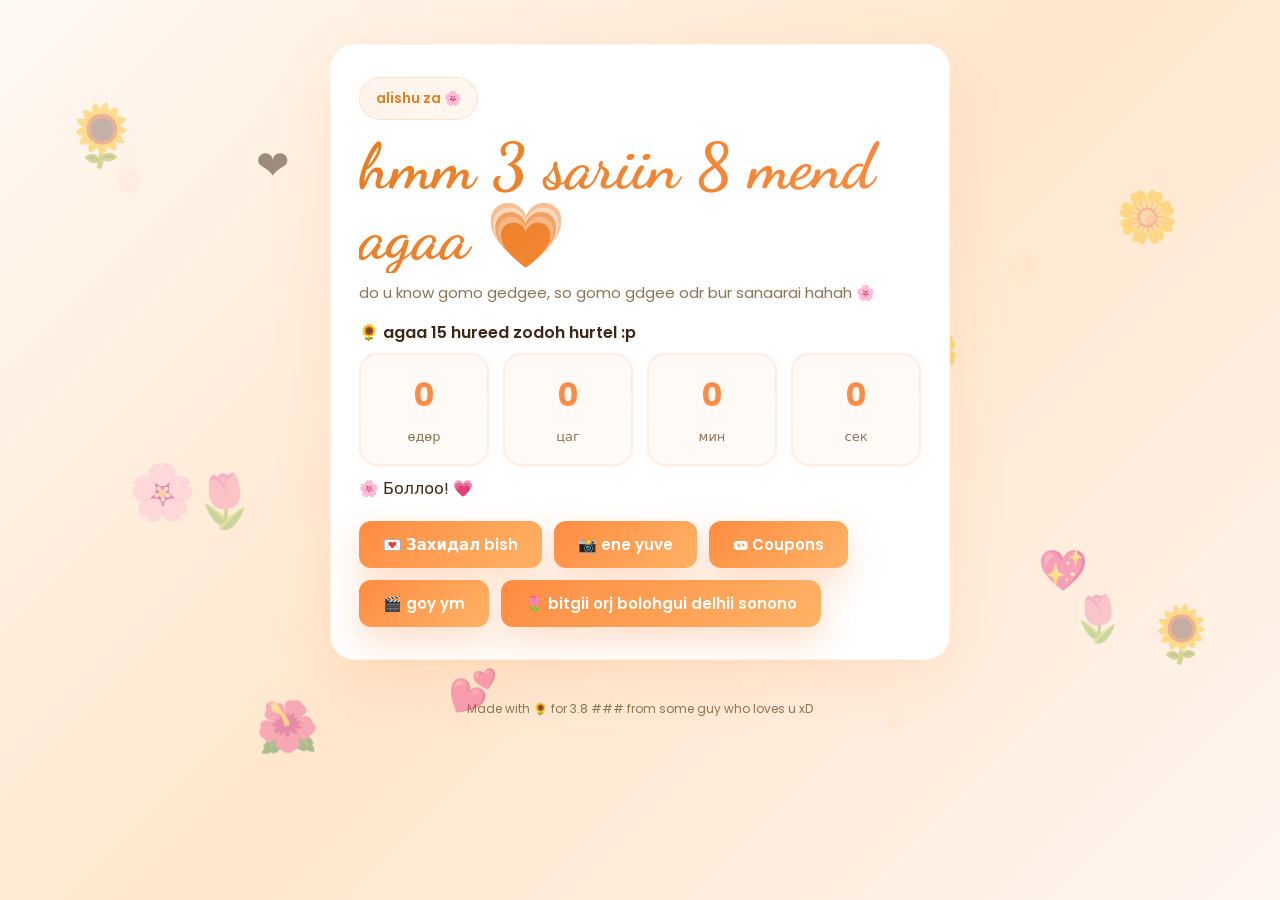
<file: index.html>
<!doctype html>
<html lang="mn">
<head>
  <meta charset="UTF-8" />
  <meta name="viewport" content="width=device-width,initial-scale=1" />
  <title>alishu za 💗</title>

  <link rel="preconnect" href="https://fonts.googleapis.com">
  <link rel="preconnect" href="https://fonts.gstatic.com" crossorigin>
  <link href="https://fonts.googleapis.com/css2?family=Dancing+Script:wght@600;700&family=Poppins:wght@300;400;600&display=swap" rel="stylesheet">

  <link rel="stylesheet" href="style.css" />
</head>

<body>

  <div class="bg-hearts" aria-hidden="true"></div>

  <!-- Floating flowers -->
  <div class="float-bg float1">🌻</div>
  <div class="float-bg float2">🌼</div>
  <div class="float-bg float3">🌸</div>
  <div class="float-bg float4">🌷</div>
  <div class="float-bg float5">🌺</div>
  <div class="float-bg float6">🌻</div>
  <div class="float-bg float7">🌼</div>
  <div class="float-bg float8">🌷</div>
  <div class="float-heart heart1">❤️</div>
<div class="float-heart heart2">💖</div>
<div class="float-heart heart3">💕</div>
<div class="float-heart heart4">💗</div>

  <header class="hero">
    <div class="card hero-card">

      <p class="badge">alishu za 🌸</p>

      <h1>hmm 3 sariin 8 mend agaa 💗</h1>

      <p class="sub">
        do u know gomo gedgee, so gomo gdgee odr bur sanaarai hahah 🌸
      </p>

      <!-- COUNTDOWN -->
      <div class="countdown-wrap">
        <p class="countdown-label">🌻 agaa 15 hureed zodoh hurtel :p</p>

        <div class="countdown" id="countdown">
          <div class="cd-box"><span id="d">--</span><small>өдөр</small></div>
          <div class="cd-box"><span id="h">--</span><small>цаг</small></div>
          <div class="cd-box"><span id="m">--</span><small>мин</small></div>
          <div class="cd-box"><span id="s">--</span><small>сек</small></div>
        </div>

        <p class="hint" id="countHint">⏳ Таймер ажиллаж байна…</p>
      </div>

      <!-- BUTTONS -->
      <div class="btn-row">
        <a class="btn" href="letter.html">💌 Захидал bish </a>
         <a class="btn ghost" href="memories.html">📸 ene yuve </a>
        <a class="btn ghost" href="coupon.html">🎟 Coupons</a>
        <a class="btn ghost" href="video.html">🎬 goy ym</a>
         <a class="btn" href="final.html">🌷 bitgii orj bolohgui delhii sonono </a>
</div>

    </div>
  </header>

  <footer class="footer">
    <p class="tiny muted">Made with 🌻 for 3.8 ### from some guy who loves u xD</p>
  </footer>

  <script src="script.js"></script>

</body>
</html>
</file>
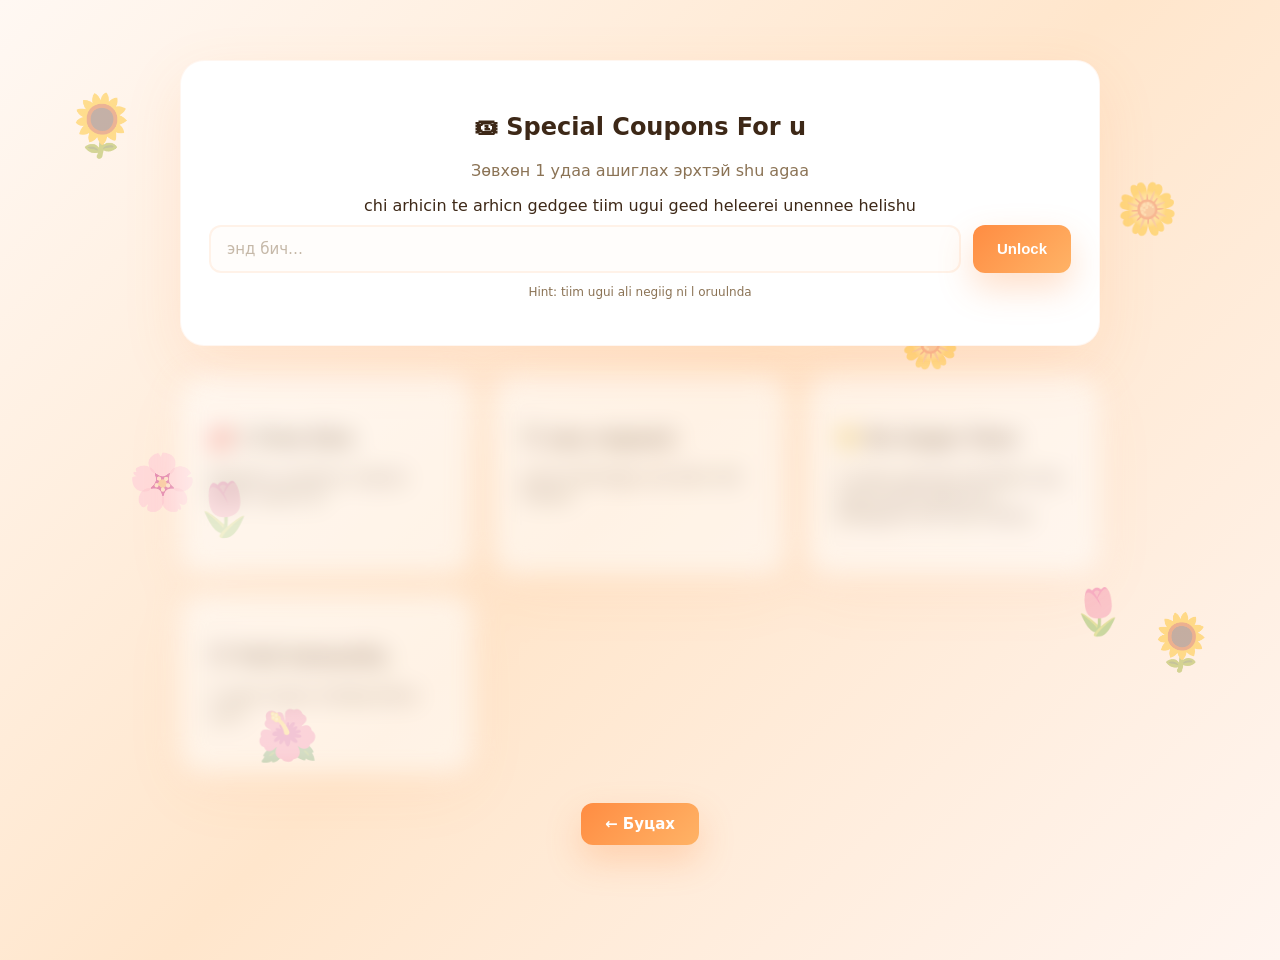
<file: coupon.html>
<!doctype html>
<html lang="mn">
<head>
  <meta charset="UTF-8">
  <meta name="viewport" content="width=device-width, initial-scale=1.0">
  <title>Coupons 😈</title>
  <link rel="stylesheet" href="style.css">
</head>
<body>
    <!-- Floating background elements -->
  <div class="float-bg float1">🌻</div>
  <div class="float-bg float2">🌼</div>
  <div class="float-bg float3">🌸</div>
  <div class="float-bg float4">🌷</div>
  <div class="float-bg float5">🌺</div>
  <div class="float-bg float6">🌻</div>
  <div class="float-bg float7">🌼</div>
  <div class="float-bg float8">🌷</div>

<div class="container" style="margin-top:60px">

  <div class="card" style="text-align:center">
    <h2>🎟 Special Coupons For u</h2>
    <p class="muted">Зөвхөн 1 удаа ашиглах эрхтэй shu agaa</p>
    <!-- unlock area -->
    <div class="unlock" style="margin-top:10px">
      <label for="couponPass">chi arhicin te arhicn gedgee tiim ugui geed heleerei unennee helishu </label>
      <div class="unlock-row">
        <input id="couponPass" type="password" placeholder="энд бич…" autocomplete="off">
        <button class="btn" id="couponUnlockBtn">Unlock</button>
      </div>      <p class="tiny muted">Hint: tiim ugui ali negiig ni l oruulnda </p>    </div>
    <p class="status" id="couponUnlockStatus"></p>
  </div>

  <div class="coupon-grid locked" id="couponContent">

    <div class="card coupon">
      <h3>💋 1 Free Kiss</h3>
      <p>Redeem anytime. Expire date: never 😌</p>
    </div>

    <div class="card coupon">
      <h3> 😈 any request</h3>
      <p> yuch hamaagu avj boln edr hahah </p>
    </div>

    <div class="card coupon">
      <h3>😤 No Anger Pass</h3>
      <p>1 удаа уурлахгүй байх эрх. yag uurlah geed bvl ashiglanh erh edr hhaha</p>
    </div>

    <div class="card coupon">
      <h3>😈 Troll Immunity</h3>
      <p>1 odor buten trolldoj blhol yum </p>
    </div>

  </div>

  <div style="text-align:center;margin-top:30px">
    <a href="index.html" class="btn">← Буцах</a>
  </div>

</div>

  <script src="script.js"></script>
</body>
</html>
</file>
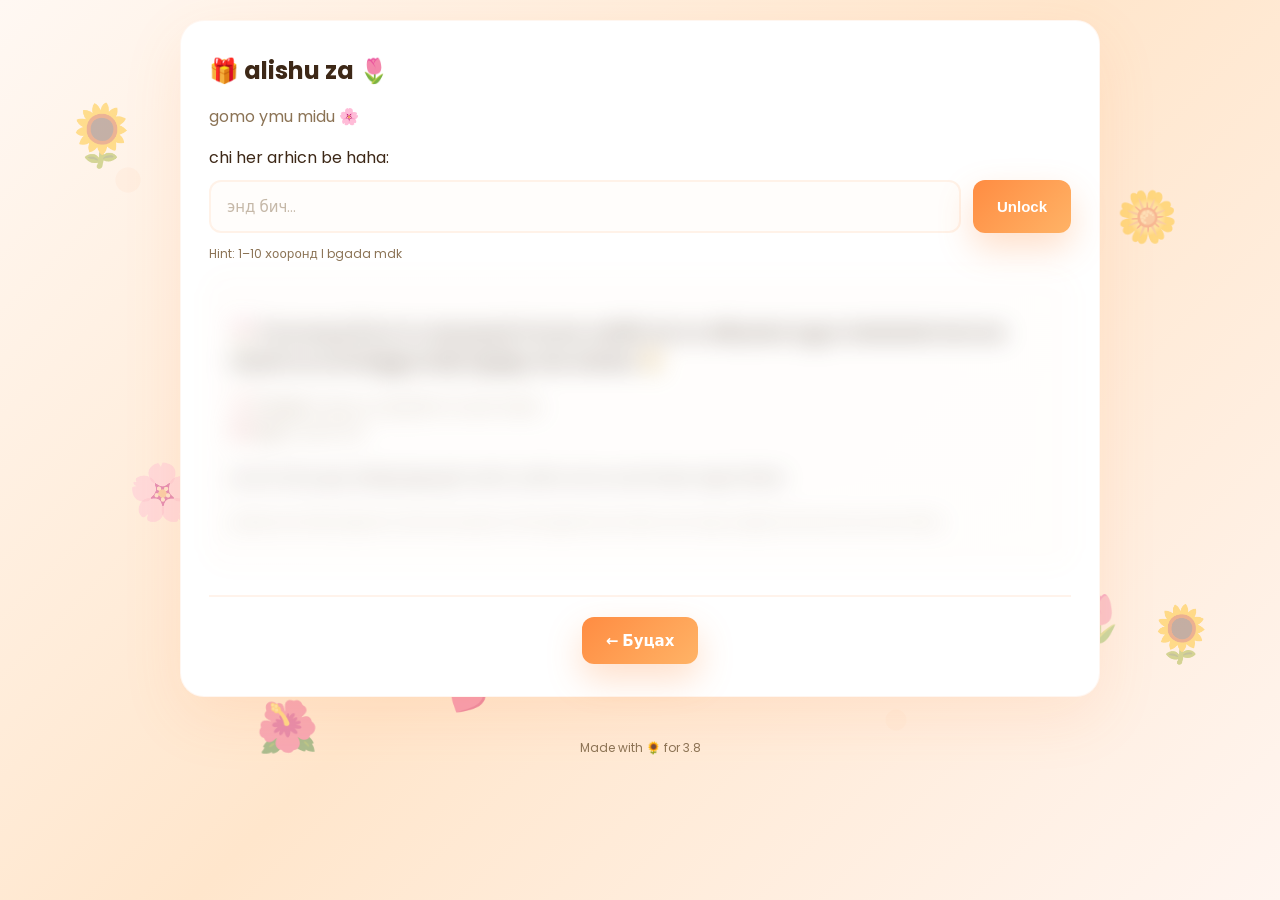
<file: final.html>
<!doctype html>
<html lang="mn">
<head>
  <meta charset="UTF-8" />
  <meta name="viewport" content="width=device-width,initial-scale=1" />
  <title>ygd orood irve orj blku gsishd🎁</title>

  <link rel="preconnect" href="https://fonts.googleapis.com">
  <link rel="preconnect" href="https://fonts.gstatic.com" crossorigin>
  <link href="https://fonts.googleapis.com/css2?family=Dancing+Script:wght@600;700&family=Poppins:wght@300;400;600&display=swap" rel="stylesheet">

  <link rel="stylesheet" href="style.css" />
</head>
<body>
  <div class="bg-hearts" aria-hidden="true"></div>

  <!-- Floating background elements -->
  <div class="float-bg float1">🌻</div>
  <div class="float-bg float2">🌼</div>
  <div class="float-bg float3">🌸</div>
  <div class="float-bg float4">🌷</div>
  <div class="float-bg float5">🌺</div>
  <div class="float-bg float6">🌻</div>
  <div class="float-bg float7">🌼</div>
  <div class="float-bg float8">🌷</div>
  <div class="float-heart heart1">❤️</div>
    <div class="float-heart heart2">💖</div>
    <div class="float-heart heart3">💕</div>
<div class="float-heart heart4">💗</div>    

  <main class="container">
    <section class="section" id="final">
      <div class="card">
        <h2>🎁 alishu za 🌷</h2>
        <p class="muted"> gomo ymu midu 🌸</p>

        <!-- unlock area for final page -->
        <div class="unlock" style="margin-top:10px">
          <label for="finalPass">chi her arhicn be haha:</label>
          <div class="unlock-row">
            <input id="finalPass" type="password" placeholder="энд бич…" autocomplete="off">
            <button class="btn" id="finalUnlockBtn">Unlock</button>
          </div>
          <p class="tiny muted">Hint: 1–10 хооронд l bgada mdk</p>
        </div>

        <p class="status" id="finalStatus"></p>

        <div class="final locked" id="finalBox">
          <h3>🌷 Уулзаад бэлгээ аваарай trsonn odriih tei cn niiluuled ogyo hahahah hervee naаni  ocvol belggu baij mgdgu shu hahah 🌻</h3>
          <p class="muted">
            📍 <strong>Газар:</strong> haана uuzalj blh ve edr haha<br>
            ⏰ <strong>Цаг:</strong>  uuriin 5d
          </p>
          <p style="margin-top: 20px; font-size: 16px; line-height: 1.8;">
           ymrch bsn goy beleg bga gsh zarim ymiin ooroo avchmaar bga hhaha
          </p>
          <p class="tiny muted" style="margin-top: 20px;">
            ghdee arai trollnii bgd bnu haha esul zgr bnu haha gej bcku bol neeh sonin evgu sngdjin edr dund huruu bas alishu 
          </p>
        </div>

        <div class="back-btn">
          <a href="index.html" class="btn">← Буцах</a>
        </div>
      </div>
    </section>

    <footer class="footer">
      <p class="tiny muted">Made with 🌻 for 3.8</p>
    </footer>
  </main>

  <script src="script.js"></script>
</body>
</html>
</file>
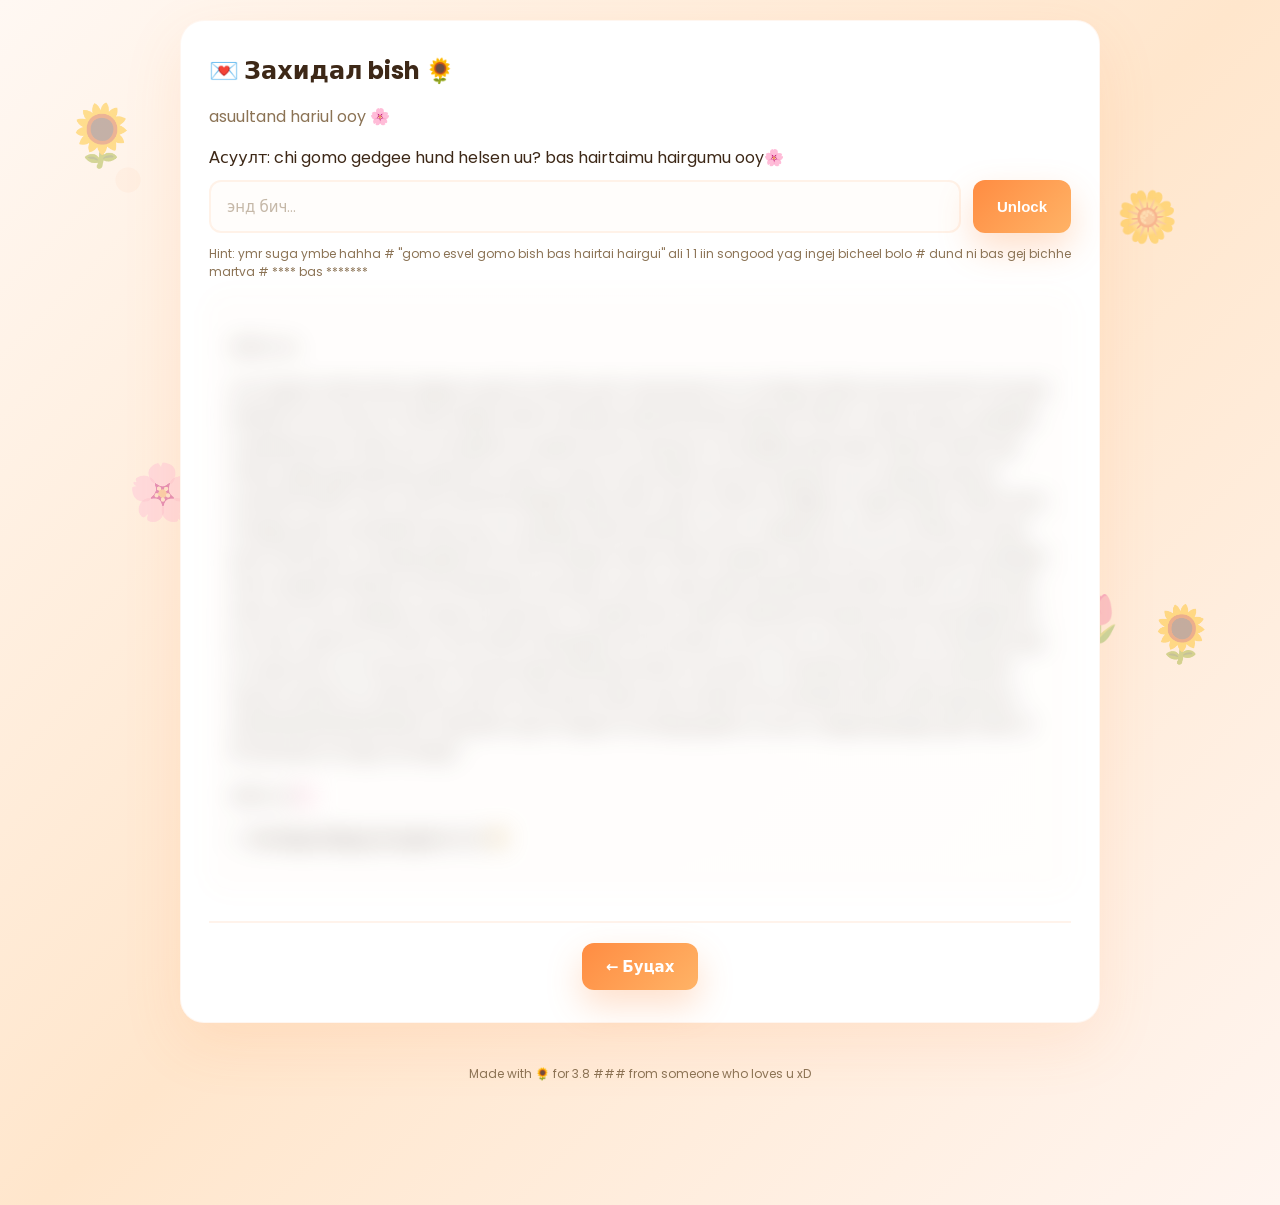
<file: letter.html>
<!doctype html>
<html lang="mn">
<head>
  <meta charset="UTF-8" />
  <meta name="viewport" content="width=device-width,initial-scale=1" />
  <title>Захидал 💌</title>

  <link rel="preconnect" href="https://fonts.googleapis.com">
  <link rel="preconnect" href="https://fonts.gstatic.com" crossorigin>
  <link href="https://fonts.googleapis.com/css2?family=Dancing+Script:wght@600;700&family=Poppins:wght@300;400;600&display=swap" rel="stylesheet">

  <link rel="stylesheet" href="style.css" />
</head>
<body>
  <div class="bg-hearts" aria-hidden="true"></div>

  <!-- Floating background elements -->
  <div class="float-bg float1">🌻</div>
  <div class="float-bg float2">🌼</div>
  <div class="float-bg float3">🌸</div>
  <div class="float-bg float4">🌷</div>
  <div class="float-bg float5">🌺</div>
  <div class="float-bg float6">🌻</div>
  <div class="float-bg float7">🌼</div>
  <div class="float-bg float8">🌷</div>
  <div class="float-heart heart1">❤️</div>
<div class="float-heart heart2">💖</div>
<div class="float-heart heart3">💕</div>
<div class="float-heart heart4">💗</div>

  <main class="container">
    <section class="section" id="letter">
      <div class="card">
        <h2>💌 Захидал bish  🌻</h2>

        <p class="muted">asuultand hariul ooy 🌸</p>

        <div class="unlock">
          <label for="answer">Асуулт: chi gomo gedgee hund helsen uu? bas hairtaimu hairgumu ooy🌸 </label>
          <div class="unlock-row">
            <input id="answer" type="text" placeholder="энд бич…" autocomplete="off">
            <button class="btn" id="unlockBtn">Unlock</button>
          </div>
          <p class="tiny muted">Hint: ymr suga ymbe hahha # "gomo esvel gomo bish bas hairtai hairgui" ali 1 1 iin songood yag ingej bicheel bolo # dund ni bas gej bichhe martva # **** bas ******* </p>
        </div>

        <div class="letter locked" id="letterBox">
          <p>alishu za,</p>
          <p>
            yoo ingeed zahia bichij cddguma gsh bur bichey ghr tsaanaasaa ym orj irdgu hahaha eej aavda bich edr geel bdishde tern hurtel ym bichij cddgu hahah huuhduud uilaad bicheed bdg edr ###
                za tgd chi gomo gedgee meddeg bolson bhda, bas emegteimu eregtei bolood neg bayr temdegleh geed bgm shig bn hahah ugn 3.18nd ogdiu gej bdlooldo ghde bas araich muuhai ymda hahha   
                    aan bas tgd gomo ym shig gomdosnd uuclaarai hahah odoo hurtel zarimda bddgdol bga aanhn tgd oor blhoor bodjiga ym alga da gsh. hahah ziaza chatgpt gees asuulaalda tgsn goy ym gardgu haaha dandaa ooroso cringleed ym avh ym bnlda 
                yuch gsn gomo bish gomo shaadg egeed 3.8 mend hurgehu baihu hahah hurgehes aanhn bas onoodor gomo gedgee sain nuuhgui bol blkushu edr hahahhaha yana gomo gomo gser bgd uurluulahvide hahah
                aanhn yu yrihu gsh haha zaa onts surlagtan anugo edr tgd nee t1 huuriig zndoo udaan huleesend bayrlaa hervee zgr tgegu bsn bol odoo yajch bh ym bile te edr hahah hciheegerei emch bolnee mi du oorcn yu bh bile
            edr oor helmeer bga ym bgn bolvu oo maay gooch edr ge shgd hahahaha  bichih ymnuuda yr ni dandaa heltsim bna hahahah daraa ni bichih ym oldvol bas yriad ymu bicneee hahah odoo bolnee ene amidrald zahia unshih gej ireeyu
                                     
                                                                         ############## "hairtaishu ngo ih baga iin temdeg  bgashu za error zaagad gardgue gsh hahha 3 ❤️ hairtaishu ih baga temdeg3 "
          </p>
          <p>
            alishu za🌸
          </p>
          <p class="sign">— shaalguuldgag duugees ni :d 🌻</p>
        </div>

        <p class="status" id="unlockStatus"></p>

        <div class="back-btn">
          <a href="index.html" class="btn">← Буцах</a>
        </div>
      </div>
    </section>

    <footer class="footer">
      <p class="tiny muted">Made with 🌻 for 3.8 ### from someone who loves u xD</p>
    </footer>
  </main>

  <script src="script.js"></script>
</body>
</html>
</file>
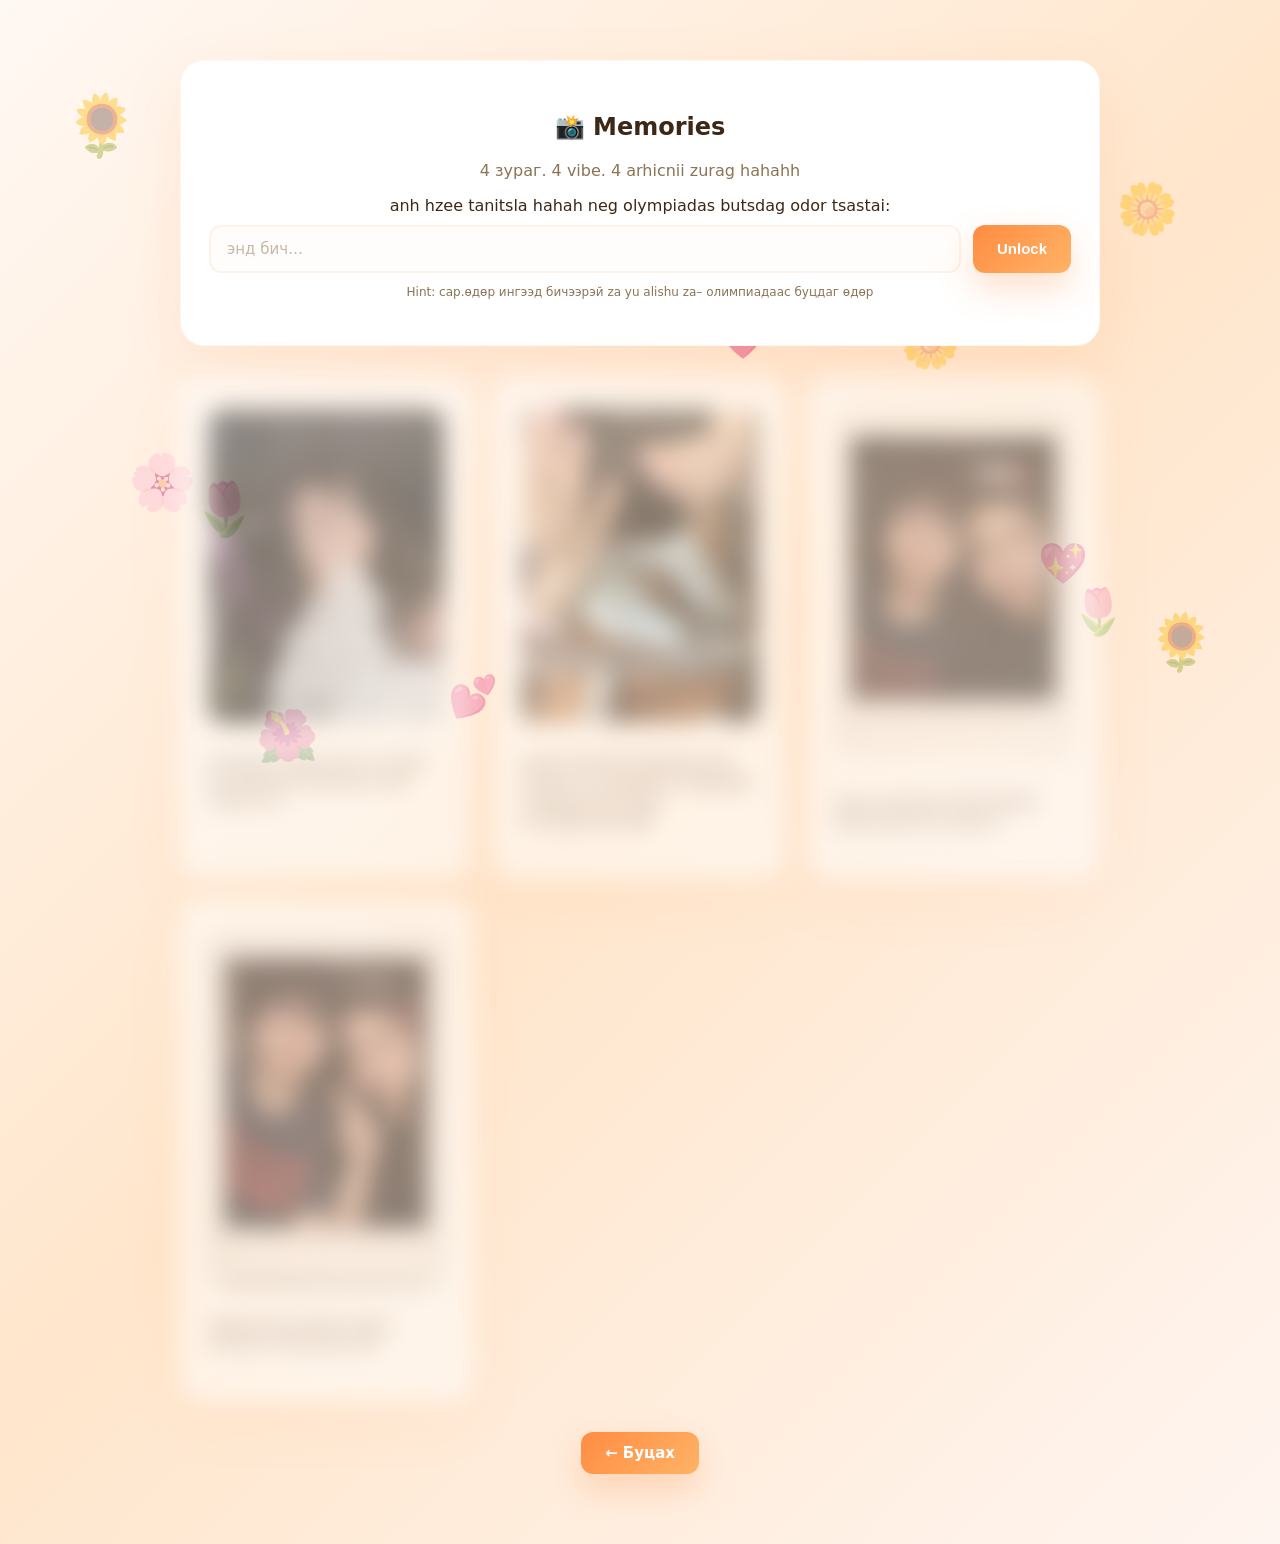
<file: memories.html>
<!doctype html>
<html lang="mn">
<head>
  <meta charset="UTF-8">
  <meta name="viewport" content="width=device-width, initial-scale=1.0">
  <title>zurag bish 🌸</title>
  <link rel="stylesheet" href="style.css">
</head>
<body>
    <div class="float-heart heart1">❤️</div>
<div class="float-heart heart2">💖</div>
<div class="float-heart heart3">💕</div>
<div class="float-heart heart4">💗</div>
 <div class="float-bg float1">🌻</div>
  <div class="float-bg float2">🌼</div>
  <div class="float-bg float3">🌸</div>
  <div class="float-bg float4">🌷</div>
  <div class="float-bg float5">🌺</div>
  <div class="float-bg float6">🌻</div>
  <div class="float-bg float7">🌼</div>
  <div class="float-bg float8">🌷</div>

<div class="container" style="margin-top:60px">

  <div class="card" style="text-align:center">
    <h2>📸 Memories</h2>
    <p class="muted">4 зураг. 4 vibe. 4 arhicnii zurag hahahh</p>
    <!-- unlock area -->
    <div class="unlock" style="margin-top:10px">
      <label for="memPass">anh hzee tanitsla hahah neg olympiadas butsdag odor tsastai:</label>
      <div class="unlock-row">
        <input id="memPass" type="password" placeholder="энд бич…" autocomplete="off">
        <button class="btn" id="memUnlockBtn">Unlock</button>
      </div>
      <p class="tiny muted">Hint: сар.өдөр ингээд бичээрэй za yu alishu za– олимпиадаас буцдаг өдөр</p>
    </div>
    <p class="status" id="memUnlockStatus"></p>
  </div>

  <div class="memory-grid locked" id="memContent">

    <div class="card memory">
      <img src="photo1.jpg" alt="">
      <p> hamgiin udaan bsn uy baih te butsaad ochhimsn edr hahah 😏</p>
    </div>

    <div class="card memory">
      <img src="photo2.jpg" alt="">
      <p> hamt hicheel hiidg bje edr hahah chi zaagal bi oilgodgu sugaraal edr onts suralgtanguia😂</p>
    </div>

    <div class="card memory">
      <img src="photo3.jpg" alt="">
      <p>just a picture of AI hahah ghde goyl bh shg bn </p>
    </div>

    <div class="card memory">
      <img src="photo4.jpg" alt="">
      <p> dhiad neg hahha hamt avhulsn zurg obso 😈</p>
    </div>

  </div>

  <div style="text-align:center;margin-top:30px">
    <a href="index.html" class="btn">← Буцах</a>
  </div>

</div>

  <script src="script.js"></script>
</body>
</html>
</file>
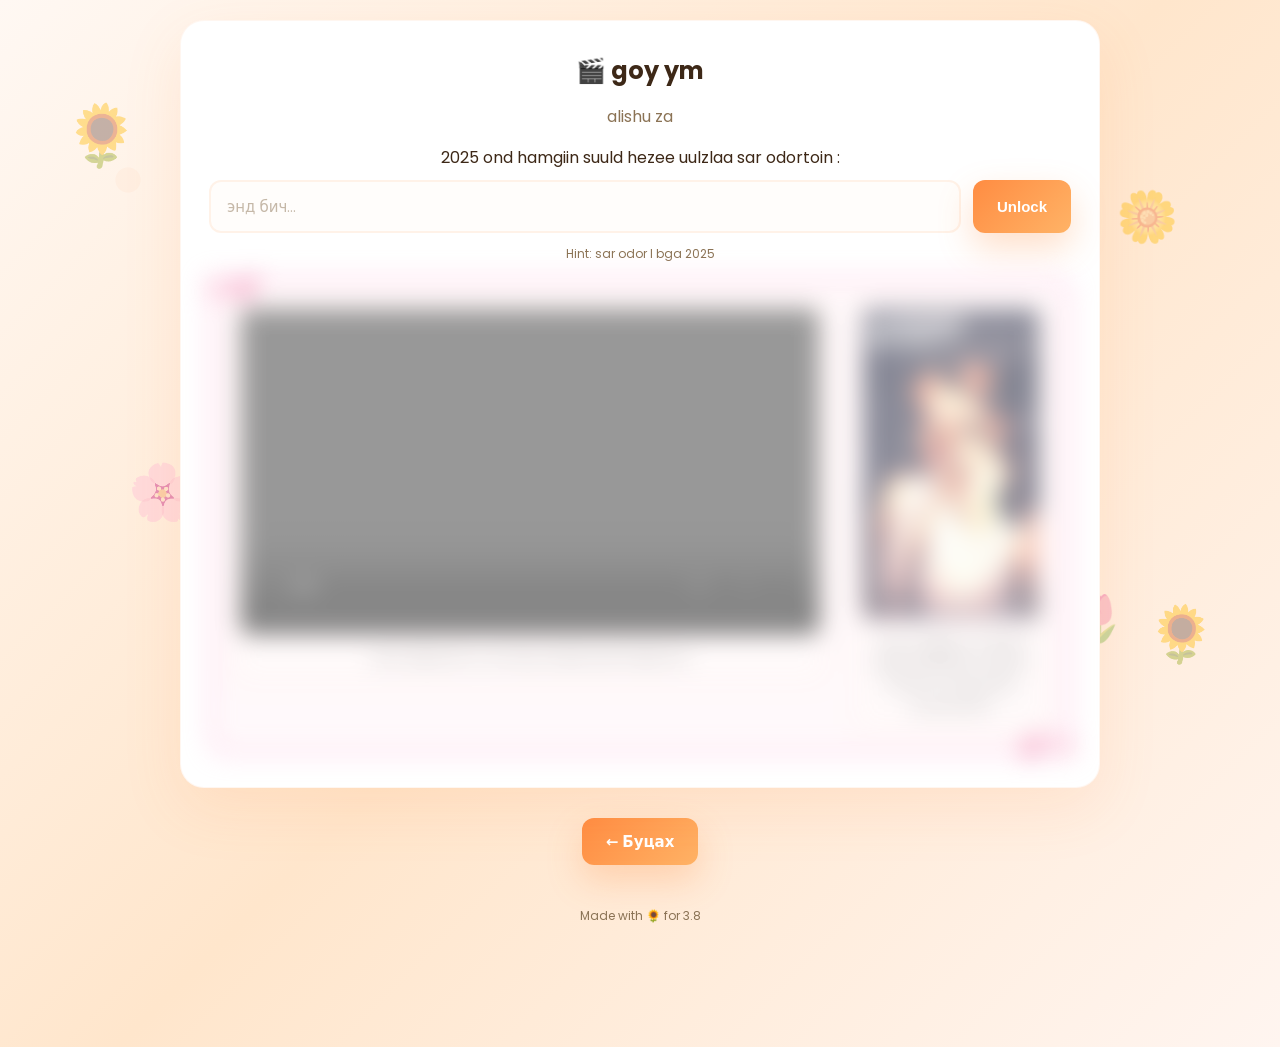
<file: video.html>
<!doctype html>
<html lang="mn">
<head>
  <meta charset="UTF-8" />
  <meta name="viewport" content="width=device-width,initial-scale=1" />
  <title>goy ym 💿</title>

  <link rel="preconnect" href="https://fonts.googleapis.com">
  <link rel="preconnect" href="https://fonts.gstatic.com" crossorigin>
  <link href="https://fonts.googleapis.com/css2?family=Dancing+Script:wght@600;700&family=Poppins:wght@300;400;600&display=swap" rel="stylesheet">

  <link rel="stylesheet" href="style.css" />
</head>
<body>
  <div class="bg-hearts" aria-hidden="true"></div>

  <!-- Floating elements -->
  <div class="float-bg float1">🌻</div>
  <div class="float-bg float2">🌼</div>
  <div class="float-bg float3">🌸</div>
  <div class="float-bg float4">🌷</div>
  <div class="float-bg float5">🌺</div>
  <div class="float-bg float6">🌻</div>
  <div class="float-bg float7">🌼</div>
  <div class="float-bg float8">🌷</div>
  <div class="float-heart heart1">❤️</div>
  <div class="float-heart heart2">💖</div>
  <div class="float-heart heart3">💕</div>
  <div class="float-heart heart4">💗</div>

  <main class="container">
    <section class="section">
      <div class="card" style="text-align:center">
        <h2>🎬 goy ym</h2>
        <p class="muted">alishu za</p>

        <!-- unlock area -->
        <div class="unlock" style="margin-top:10px">
          <label for="videoPass">2025 ond hamgiin suuld hezee uulzlaa sar odortoin :</label>
          <div class="unlock-row">
            <input id="videoPass" type="password" placeholder="энд бич…" autocomplete="off">
            <button class="btn" id="videoUnlockBtn">Unlock</button>
          </div>
          <p class="tiny muted">Hint: sar odor l bga 2025 </p>
        </div>

        <p class="status" id="videoStatus"></p>

        <div class="locked" id="videoBox">
          <!-- frame around video and photo with bottom text boxes -->
          <div class="video-frame">
            <div class="frame-video">
              <video controls style="border-radius:8px;">
                <source src="myvideo.mp4" type="video/mp4">
                Таны браузер видео-г дэмждэггүй байна.
              </video>
              <div class="frame-label">ene videond cn cms iluu hairtai edr hahah xD</div>
            </div>
            <div class="frame-photo">
              <img src="photo.jpg" alt="photo placeholder">
              <div class="frame-label">ene zurgiig cn haraal dhial hahahah unheer hoorhn zurag tehu yoooooooo</div>
            </div>
          </div>
        </div>

      </div>
      <div style="text-align:center;margin-top:30px">
        <a href="index.html" class="btn">← Буцах</a>
      </div>
    </section>

    <footer class="footer">
      <p class="tiny muted">Made with 🌻 for 3.8</p>
    </footer>
  </main>

  <script src="script.js"></script>
</body>
</html>
</file>
<file: style.css>
:root{
  --bg:#fff8f3;
  --card:#ffffff;
  --warm:#ff8c42;
  --warm2:#ffb366;
  --warm-dark:#e67e22;
  --accent:#ffa500;
  --coral:#ff7f50;
  --text:#3d2817;
  --muted:#8b7355;
  --light:#fff9f5;
  --shadow: 0 20px 60px rgba(255,140,66,.12);
  --shadow-sm: 0 4px 15px rgba(0,0,0,.05);
  --radius: 24px;
}

*{box-sizing:border-box}
html{scroll-behavior:smooth}
body{
  margin:0;
  font-family:'Poppins', system-ui, -apple-system, Segoe UI, Roboto, sans-serif;
  color:var(--text);
  background: linear-gradient(135deg, #fff8f3 0%, #ffe6cc 50%, #fff5f0 100%);
  min-height:100vh;
  position:relative;
}

.bg-hearts{
  position:fixed; inset:0;
  pointer-events:none;
  opacity:.12;
  background-image:
    radial-gradient(circle at 10% 20%, rgba(255,140,66,.4) 0 12px, transparent 13px),
    radial-gradient(circle at 80% 30%, rgba(255,179,102,.4) 0 14px, transparent 15px),
    radial-gradient(circle at 30% 70%, rgba(255,140,66,.3) 0 11px, transparent 12px),
    radial-gradient(circle at 70% 80%, rgba(255,179,102,.3) 0 10px, transparent 11px);
  filter: blur(.5px);
}

.container{
  width:min(920px, 92vw);
  margin: 0 auto 70px;
}

.hero{
  padding: 44px 0 18px;
}
.card{
  background:var(--card);
  border:1.5px solid rgba(255,140,66,.08);
  box-shadow:var(--shadow);
  border-radius:var(--radius);
  backdrop-filter: blur(10px);
  padding: 32px 28px;
  transition: all 0.3s ease;
}

.card:hover{
  border-color: rgba(255,140,66,.15);
  box-shadow: 0 30px 80px rgba(255,140,66,.15);
}

.hero-card{width:min(620px, 94vw); margin: 0 auto}
.hero-card h1{
  font-family: "Dancing Script", cursive;
  font-size: clamp(40px, 5.2vw, 64px);
  margin: 12px 0 8px;
  line-height:1.1;
  background: linear-gradient(135deg, var(--warm-dark), var(--warm));
  -webkit-background-clip: text;
  -webkit-text-fill-color: transparent;
  background-clip: text;
  font-weight:700;
}
.sub{margin:0; color:var(--muted); font-size: 15px}

.badge{
  display:inline-flex;
  gap:8px;
  align-items:center;
  padding: 10px 16px;
  border-radius: 999px;
  background: linear-gradient(135deg, rgba(255,140,66,.1), rgba(255,179,102,.1));
  border:1.5px solid rgba(255,140,66,.2);
  font-weight:600;
  margin:0;
  font-size:14px;
  color:var(--warm-dark);
  backdrop-filter: blur(10px);
}

.section{padding: 20px 0}
.section h2{
  margin:0 0 14px;
  font-size: 24px;
  font-weight:700;
  color:var(--text);
}
.muted{color:var(--muted)}
.tiny{font-size:12px}

.countdown-wrap{margin-top:16px}
.countdown-label{margin:0 0 8px; font-weight:600}
.countdown{
  display:flex; gap:14px; flex-wrap:wrap;
}
.cd-box{
  flex: 1 1 120px;
  background: linear-gradient(135deg, rgba(255,140,66,.05), rgba(255,179,102,.05));
  border:2px solid rgba(255,140,66,.12);
  border-radius: 18px;
  padding: 16px 12px;
  text-align:center;
  transition: all 0.3s ease;
  backdrop-filter: blur(10px);
}
.cd-box:hover{
  background: linear-gradient(135deg, rgba(255,140,66,.1), rgba(255,179,102,.1));
  border-color: rgba(255,140,66,.25);
  transform: translateY(-4px);
  box-shadow: 0 12px 30px rgba(255,140,66,.15);
}
.cd-box span{
  display:block;
  font-size:32px;
  font-weight:700;
  color:var(--warm);
  margin-bottom:4px;
}
.cd-box small{color:var(--muted); font-size:13px; font-weight:500}

.btn-row{display:flex; gap:12px; flex-wrap:wrap; margin-top:20px}
.btn{
  display:inline-block;
  border:none;
  cursor:pointer;
  text-decoration:none;
  color:white;
  background: linear-gradient(135deg, var(--warm), var(--warm2));
  padding: 12px 24px;
  border-radius: 12px;
  font-weight:600;
  box-shadow: 0 15px 35px rgba(255,140,66,.28);
  transition: all 0.3s ease;
  font-size:15px;
}
.btn:hover{
  transform: translateY(-3px);
  box-shadow: 0 20px 45px rgba(255,140,66,.35);
}
.btn:active{
  transform: translateY(-1px);
}
.btn.ghost{
  background: transparent;
  color: var(--warm);
  border: 2px solid var(--warm);
  box-shadow:none;
}
.btn.ghost:hover{
  background: rgba(255,140,66,.08);
  border-color: var(--warm-dark);
}

.unlock{margin: 16px 0 14px}
.unlock-row{display:flex; gap:12px; flex-wrap:wrap; margin-top:10px}
input{
  flex: 1 1 220px;
  padding: 13px 16px;
  border-radius: 12px;
  border: 2px solid rgba(255,140,66,.1);
  outline:none;
  font-size: 15px;
  background: rgba(255,140,66,.02);
  color:var(--text);
  transition: all 0.3s ease;
  font-family: inherit;
}
input::placeholder{color: rgba(139,115,85,.5)}
input:focus{
  border-color: var(--warm);
  background: rgba(255,140,66,.05);
  box-shadow: 0 0 0 3px rgba(255,140,66,.1);
}

.letter{
  margin-top: 14px;
  padding: 20px;
  border-radius: 18px;
  background: linear-gradient(135deg, rgba(255,140,66,.03), rgba(255,179,102,.03));
  border: 2px solid rgba(255,140,66,.1);
  line-height:1.8;
  font-size:15.5px;
}
.sign{margin-top:10px; font-weight:600}

.locked{
  /* locked content now heavily blurred */
  filter: blur(12px);
  opacity:.5;
  user-select:none;
  pointer-events:none;
}

.unlocked{
  filter: none;
  opacity: 1;
  user-select: auto;
  pointer-events: auto;
}

.status{
  margin: 12px 0 0;
  font-weight:600;
  font-size:14px;
  animation: slideIn 0.3s ease;
}

@keyframes slideIn{
  from{opacity:0; transform: translateY(-8px)}
  to{opacity:1; transform: translateY(0)}
}

.game{margin-top:12px}
.score{
  font-weight:700;
  margin-bottom:14px;
  font-size:16px;
  color:var(--warm);
}
.playground{
  position:relative;
  height: 280px;
  border-radius: 18px;
  background: linear-gradient(135deg, rgba(255,140,66,.05), rgba(255,179,102,.05));
  border: 2px solid rgba(255,140,66,.12);
  overflow:hidden;
  transition: all 0.3s ease;
}
.heart{
  position:absolute;
  font-size: 28px;
  cursor:pointer;
  user-select:none;
  transform: translate(-50%, -50%);
  animation: pop .18s ease-out;
}
@keyframes pop{
  from{transform: translate(-50%,-50%) scale(.85); opacity:.7}
  to{transform: translate(-50%,-50%) scale(1); opacity:1}
}

.final{
  margin-top:14px;
  padding: 20px;
  border-radius: 18px;
  border: 2px solid rgba(255,140,66,.1);
  background: linear-gradient(135deg, rgba(255,140,66,.03), rgba(255,179,102,.03));
}

.footer{padding: 10px 0 40px; text-align:center}
.hint{margin:10px 0 0}

.videos-grid{
  display: grid;
  grid-template-columns: repeat(auto-fit, minmax(300px, 1fr));
  gap: 20px;
  margin-top: 16px;
}

.video-item{
  border-radius: 16px;
  overflow: hidden;
  background: linear-gradient(135deg, rgba(255,140,66,.08), rgba(255,179,102,.08));
  border: 2px solid rgba(255,140,66,.1);
  transition: all 0.3s ease;
  padding: 12px;
}

.video-item:hover{
  transform: translateY(-8px);
  box-shadow: 0 20px 50px rgba(255,140,66,.2);
  border-color: rgba(255,140,66,.2);
}

.video-container{
  position: relative;
  width: 100%;
  padding-bottom: 56.25%;
  height: 0;
  overflow: hidden;
  border-radius: 12px;
}

.video-container iframe{
  position: absolute;
  top: 0;
  left: 0;
  width: 100%;
  height: 100%;
  border: none;
  border-radius: 12px;
}

/* custom frames for the video page */
.video-frame {
  display: flex;
  align-items: flex-start;
  gap: 20px;
  flex-wrap: wrap;
  border: 4px dashed hotpink;
  border-radius: 16px;
  padding: 16px;
  background: rgba(255,240,245,0.8);
  position: relative;
}
.video-frame::before,
.video-frame::after {
  position: absolute;
  font-size: 24px;
}
.video-frame::before {
  content: "🌸💕";
  top: -12px;
  left: -12px;
}
.video-frame::after {
  content: "💕🌸";
  bottom: -12px;
  right: -12px;
}

.frame-note, .frame-photo, .frame-video {
  border: 2px solid rgba(255,140,66,.1);
  border-radius: 12px;
  padding: 10px;
  background: linear-gradient(135deg, rgba(255,140,66,.03), rgba(255,179,102,.03));
}
.frame-note {
  flex: 1 1 250px;
}
.frame-note textarea {
  width: 100%;
  height: 100px;
  border: none;
  background: transparent;
  resize: vertical;
  font-family: inherit;
  font-size: 15px;
}
.frame-video {
  flex: 1 1 400px;
  display: flex;
  flex-direction: column;
  align-items: stretch;
}
.frame-video video {
  aspect-ratio: 16 / 9;
  width: 100%;
  height: auto;
  display: block;
}
.frame-video textarea,
.frame-photo textarea {
  width: 100%;
  margin-top: 8px;
  border: none;
  background: rgba(255,255,255,.3);
  border-radius: 6px;
  padding: 6px;
  font-family: inherit;
  /* allow user to resize in both directions */
  resize: both;
  min-height: 40px;
}
.frame-photo {
  flex: 0 0 200px;
  display: flex;
  flex-direction: column;
  align-items: stretch;
}
.frame-photo img {
  max-width: 100%;
  display: block;
  border-radius: 8px;
}

.frame-label {
  margin-top: 8px;
  padding: 6px;
  background: rgba(255,255,255,.3);
  border-radius: 6px;
  font-size: 14px;
  color: #333;
  /* prevent selection/resizing */
  user-select: none;
  resize: none;
}

.video-title{
  margin: 12px 0 0;
  font-size: 14px;
  font-weight: 600;
  color: var(--warm);
  text-align: center;
}

/* Floating Background Elements */
.float-bg{
  position: fixed;
  pointer-events: none;
  z-index: 0;
  opacity: 0.4;
}

.float1{
  top: 10%;
  left: 5%;
  font-size: 60px;
  animation: float 6s ease-in-out infinite;
}

.float2{
  top: 20%;
  right: 8%;
  font-size: 50px;
  animation: float 8s ease-in-out infinite 1s;
}

.float3{
  top: 50%;
  left: 10%;
  font-size: 55px;
  animation: float 7s ease-in-out infinite 0.5s;
}

.float4{
  top: 65%;
  right: 12%;
  font-size: 45px;
  animation: float 9s ease-in-out infinite 1.5s;
}

.float5{
  bottom: 15%;
  left: 20%;
  font-size: 50px;
  animation: float 7.5s ease-in-out infinite 0.8s;
}

.float6{
  bottom: 25%;
  right: 5%;
  font-size: 55px;
  animation: float 8.5s ease-in-out infinite 1.2s;
}

.float7{
  top: 35%;
  right: 25%;
  font-size: 48px;
  animation: float 6.5s ease-in-out infinite 0.3s;
}

.float8{
  bottom: 40%;
  left: 15%;
  font-size: 52px;
  animation: float 7.8s ease-in-out infinite 1.1s;
}

@keyframes float{
  0%, 100%{
    transform: translateY(0px) rotate(0deg);
  }
  25%{
    transform: translateY(-20px) rotate(5deg);
  }
  50%{
    transform: translateY(-40px) rotate(-5deg);
  }
  75%{
    transform: translateY(-20px) rotate(5deg);
  }
}

@keyframes sway{
  0%, 100%{
    transform: translateX(0px);
  }
  50%{
    transform: translateX(15px);
  }
}

.back-btn{
  text-align: center;
  margin-top: 30px;
  padding-top: 20px;
  border-top: 2px solid rgba(255,140,66,.1);
}
.coupon-grid {
  display: grid;
  grid-template-columns: repeat(auto-fit, minmax(220px, 1fr));
  gap: 20px;
  margin-top: 30px;
}

.coupon {
  transition: 0.3s;
  cursor: pointer;
}

.coupon:hover {
  transform: translateY(-6px) rotate(-1deg);
  box-shadow: 0 15px 30px rgba(255, 100, 150, 0.25);
}
.btn.ghost{
  background: transparent;
  color: var(--warm);
  border: 2px solid var(--warm);
  box-shadow:none;
}
.btn.ghost:hover{
  background: rgba(255,140,66,.08);
  border-color: var(--warm-dark);
}
 .memory-grid {
  display: grid;
  grid-template-columns: repeat(auto-fit, minmax(240px, 1fr));
  gap: 20px;
  margin-top: 30px;
}

.memory img {
  width: 100%;
  border-radius: 15px;
  margin-bottom: 10px;
  transition: 0.3s;
}

.memory:hover img {
  transform: scale(1.05);
}
.memory{
  position:relative;
  overflow:hidden;
  transition:0.4s;
}

.memory::after{
  content:"❤️";
  position:absolute;
  top:15px;
  right:15px;
  font-size:22px;
  opacity:0;
  transition:0.4s;
}

.memory:hover::after{
  opacity:1;
  transform: scale(1.2);
}

.memory:hover{
  transform: translateY(-8px);
  box-shadow: 0 25px 60px rgba(255,140,66,.25);
}
/* Floating Hearts */

.float-heart{
  position: fixed;
  font-size: 40px;
  pointer-events:none;
  opacity: 0.5;
  z-index:0;
  animation: floatHeart 8s ease-in-out infinite;
}

.heart1{ top:15%; left:20%; animation-delay:1s; }
.heart2{ top:60%; right:15%; animation-delay:2.5s; }
.heart3{ bottom:20%; left:35%; animation-delay:0.8s; }
.heart4{ top:35%; right:40%; animation-delay:3s; }

@keyframes floatHeart{
  0%,100%{
    transform: translateY(0px) scale(1);
  }
  50%{
    transform: translateY(-35px) scale(1.15);
  }
}
/* Make ghost buttons same as normal buttons */
.btn.ghost{
  background: linear-gradient(135deg, var(--warm), var(--warm2));
  color: white;
  border: none;
  box-shadow: 0 15px 35px rgba(255,140,66,.28);
}

.btn.ghost:hover{
  transform: translateY(-3px);
  box-shadow: 0 20px 45px rgba(255,140,66,.35);
}
</file>
